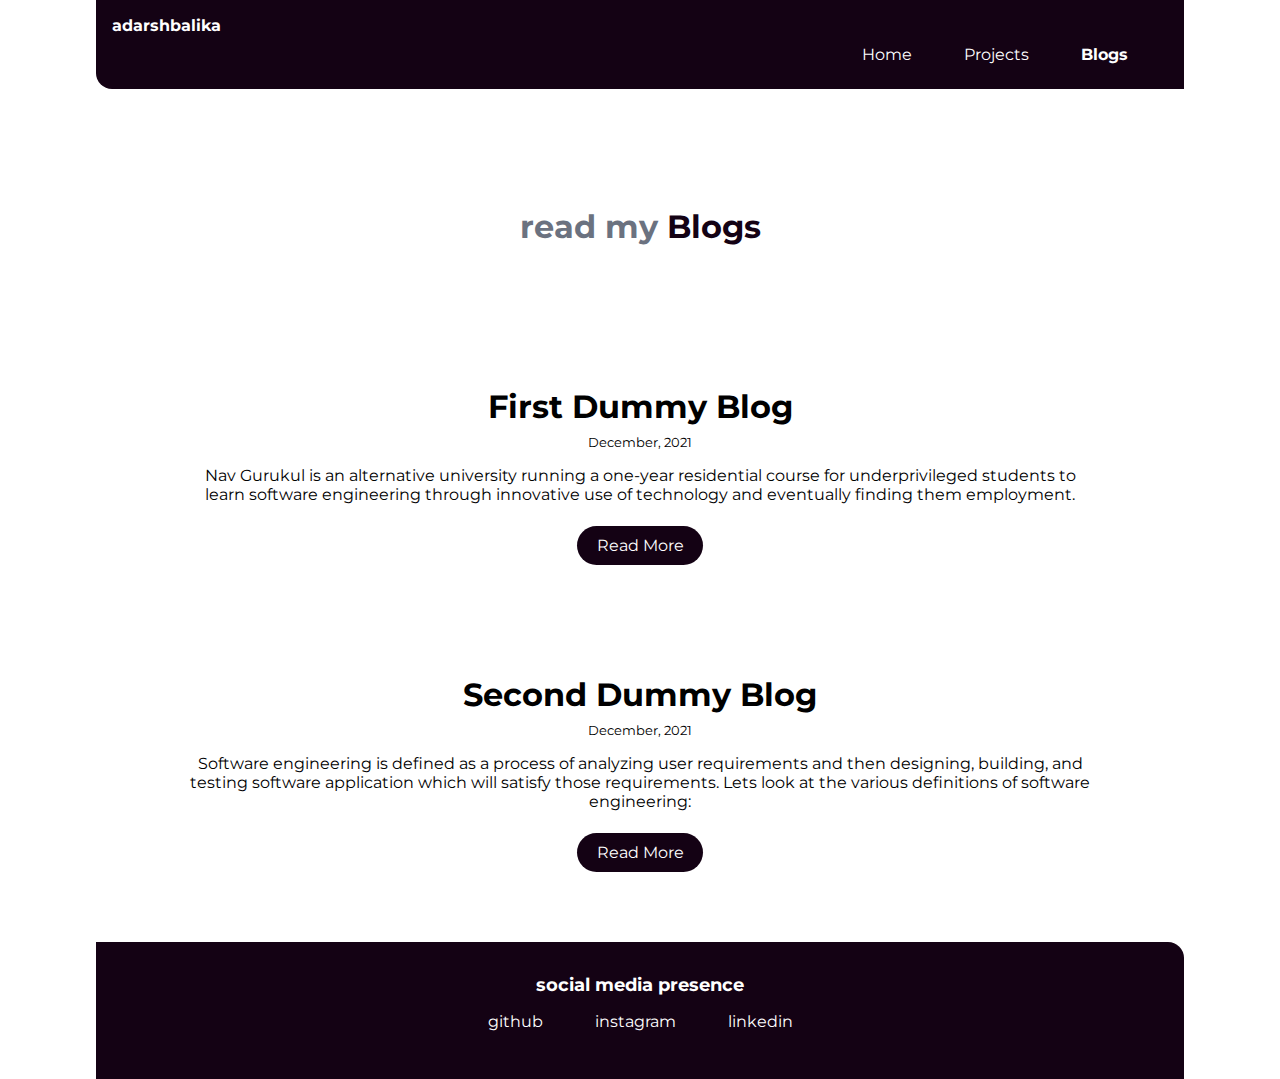
<file: blogs.html>
<html lang="en">
  <head>
    <meta charset="UTF-8" />
    <meta name="viewport" content="width=device-width, initial-scale=1.0" />
    <link href="styles.css" rel="stylesheet" />
    <title>blogs | adarshbalika</title>
  </head>
  <body>
    <nav class="navigation container">
      <div class="nav-brand"><a href="/">adarshbalika</a></div>
      <ul class="list-non-bullet nav-pills">
        <li class="list-item-inline">
          <a class="link" href="/">Home</a>
        </li>
        <li class="list-item-inline">
          <a class="link" href="projects.html">Projects</a>
        </li>
        <li class="list-item-inline">
          <a class="link link-active" href="blogs.html">Blogs</a>
        </li>
      </ul>
    </nav>

    <header class="hero">
      <h1 class="hero-heading">
        read my <span class="heading-inverted">Blogs</span>
      </h1>
    </header>

    <ul class="list-non-bullet">
      <li>
        <article class="showcase-list container container-center">
          <h1>First Dummy Blog </h1>
          <small>December, 2021</small>
          <p>
            Nav Gurukul is an alternative university running a 
            one-year residential course for underprivileged students
            to learn software engineering through innovative use of 
            technology and eventually finding them employment.
          </p>

          <a class="link link-primary" href="  ">Read More</a>
        </article>
      </li>

      <li>
        <article class="showcase-list container container-center">
          <h1>Second Dummy Blog</h1>
          <small>December, 2021</small>
          <p>
            Software engineering is defined as 
            a process of analyzing user requirements and then 
            designing, building, and testing software application 
            which will satisfy those requirements. Lets look at the
             various definitions of software engineering:
          </p>

          <a
            class="link link-primary"
            >Read More</a
          >
        </article>
      </li>
    </ul>

    <footer class="footer">
      <div class="footer-header">social media presence</div>
      <ul class="social-links list-non-bullet">
        <li class="list-item-inline">
          <a class="link" href="https://github.com/amla581?tab=repositories"> github </a>
        </li>
        <li class="list-item-inline">
          <a class="link" href="https://www.instagram.com/amlajaunsari/"> instagram </a>
        </li>
        <li class="list-item-inline">
          <a class="link" href="https://www.linkedin.com/feed/">linkedin
          </a>
        </li>
      </ul>
    </footer>
  </body>
</html>
</file>
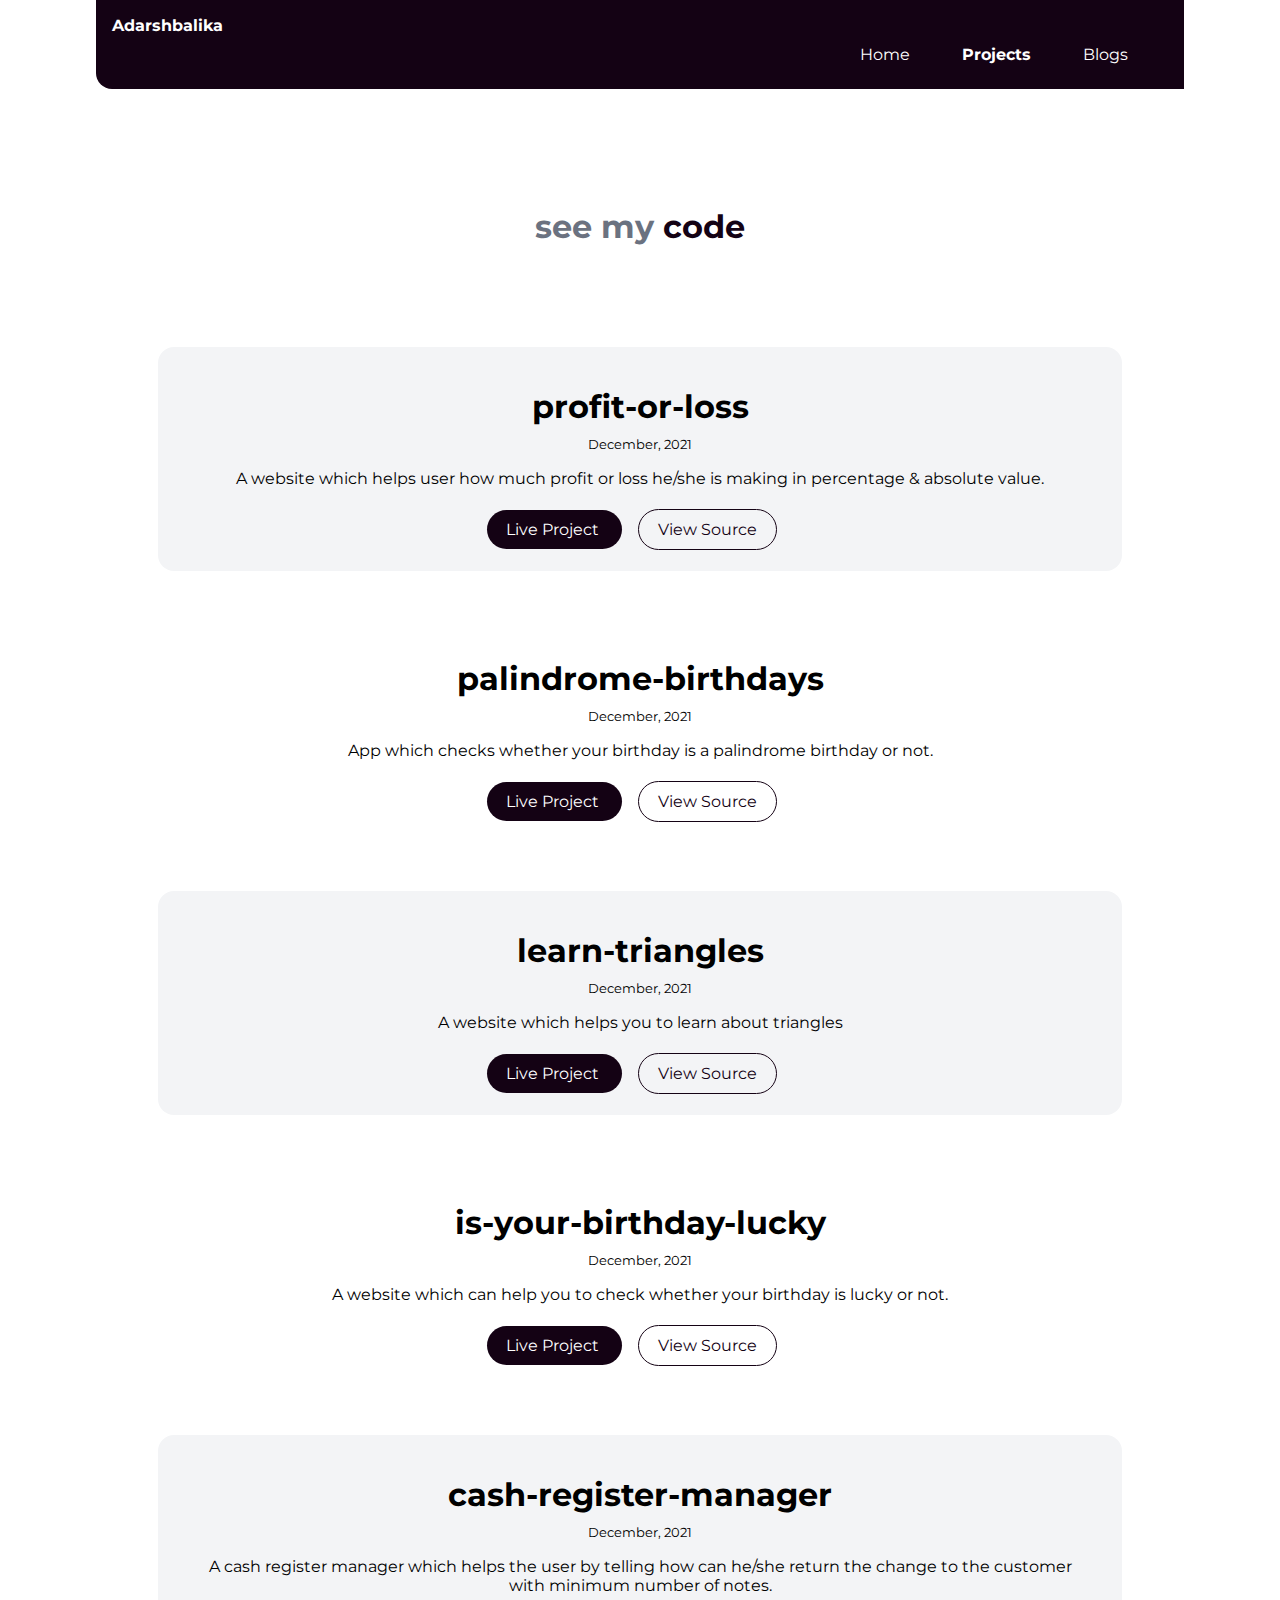
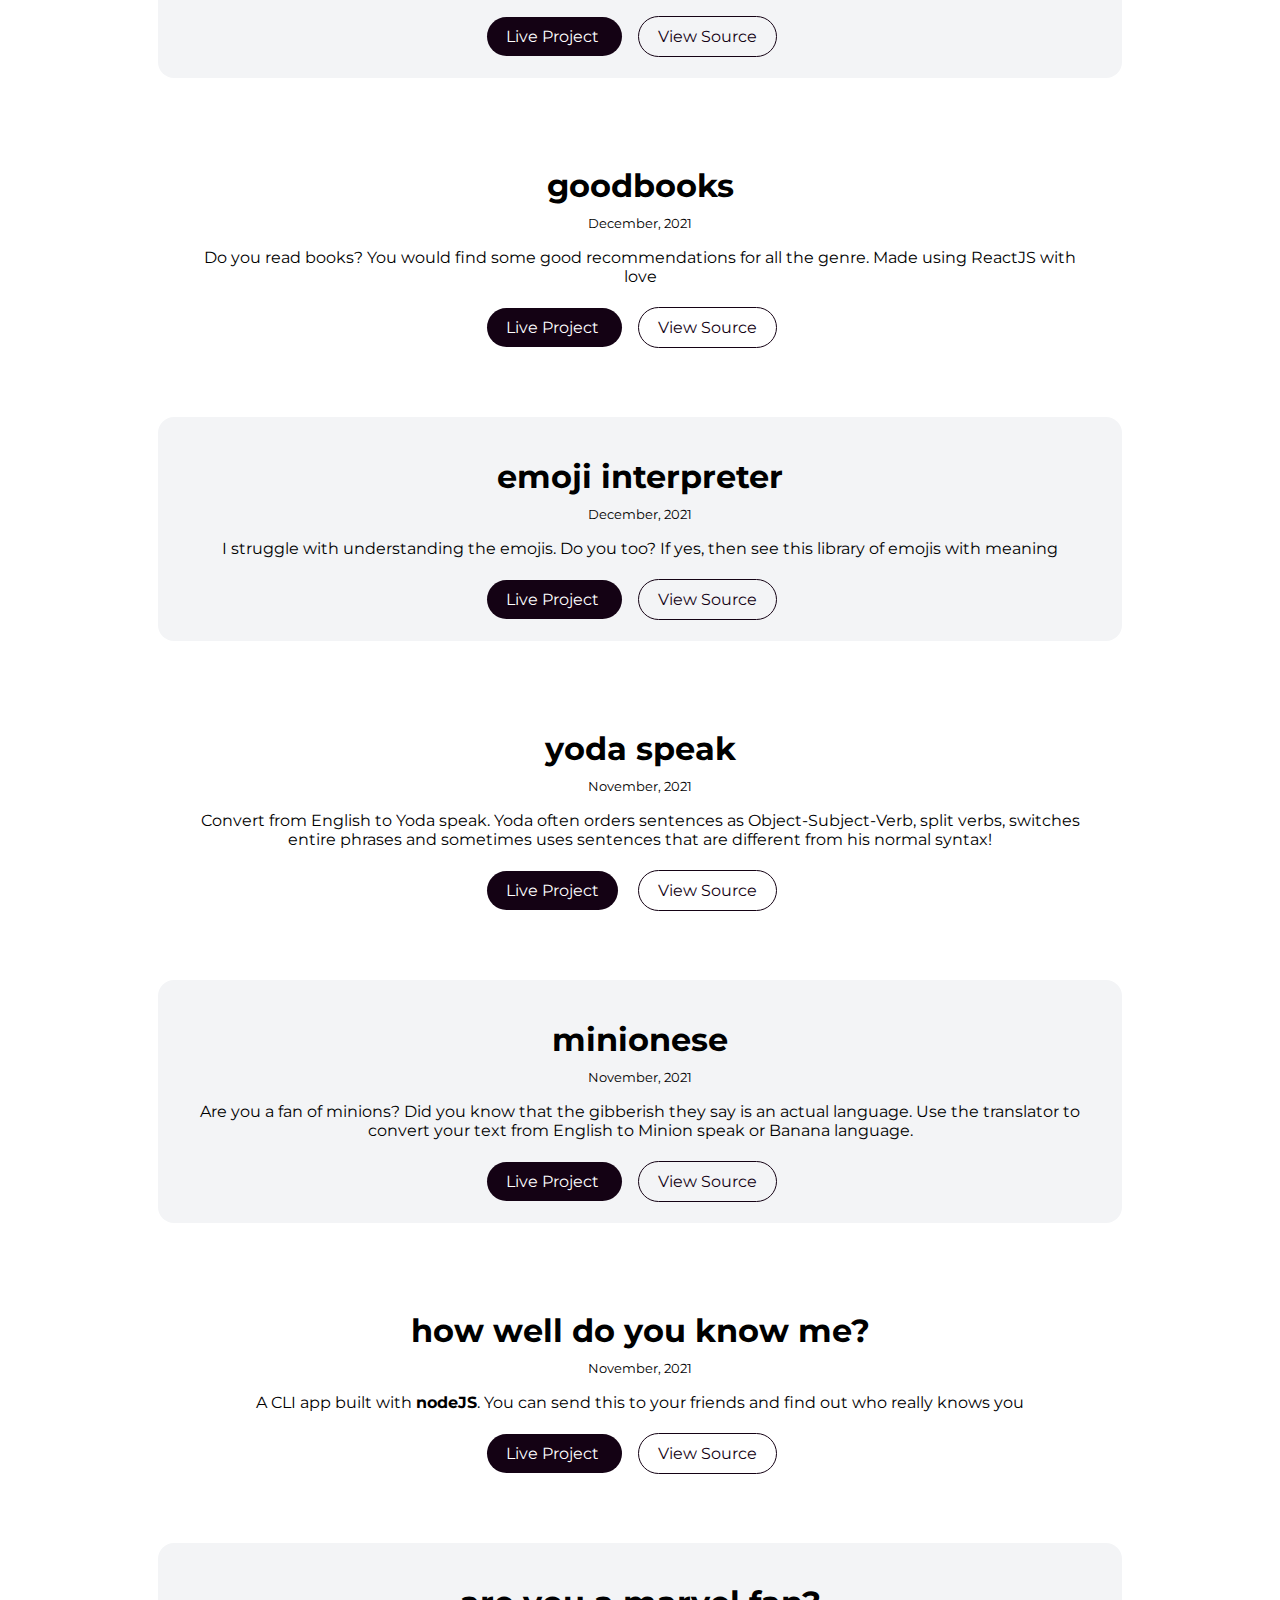
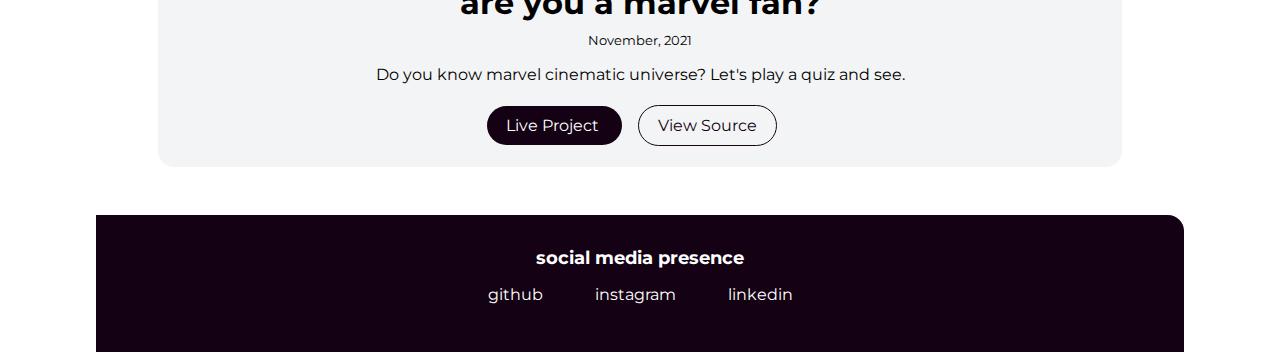
<file: projects.html>
<!DOCTYPE html>
<html lang="en">
  <head>
    <meta charset="UTF-8" />
    <meta name="viewport" content="width=device-width, initial-scale=1.0" />
    <link href="style.css" rel="stylesheet" />
    <link href="styles.css" rel="stylesheet" />

    <title>projects | Adarshbalika</title>
  </head>
  <body>
    <nav class="navigation container">
      <div class="nav-brand"><a href="/">Adarshbalika</a></div>
      <ul class="list-non-bullet nav-pills">
        <li class="list-item-inline">
          <a class="link" href="/">Home</a>
        </li>
        <li class="list-item-inline">
          <a class="link link-active" href="projects.html">Projects</a>
        </li>
        <li class="list-item-inline">
          <a class="link" href="blogs.html">Blogs</a>
        </li>
      </ul>
    </nav>

    <header class="hero">
      <h1 class="hero-heading">
        see my <span class="heading-inverted"> code</span>
      </h1>
    </header>

    <ul class="list-non-bullet">
      <li>
        <article class="showcase-list container container-center ow">
          <h1>profit-or-loss</h1>
          <small>December, 2021</small>
          <p>
            A website which helps user how much profit or loss he/she is making
            in percentage & absolute value.
          </p>

          <a
            class="link link-primary"
            href="https://amazing-jennings-1098f5.netlify.app/">Live Project
          </a>
          <a
            class="link link-secondary"
            href="https://github.com/amla581/NEOG-TASK-14">View Source
          </a>
        </article>
      </li>

      <li>
        <article class="showcase-list container container-center">
          <h1>palindrome-birthdays</h1>
          <small>December, 2021</small>
          <p>
            App which checks whether your birthday is a palindrome birthday or
            not.
          </p>

          <a
            class="link link-primary"
            href="https://kind-blackwell-1b643c.netlify.app/">Live Project
          </a>
          <a
            class="link link-secondary"
            href="https://github.com/amla581/NEOG-TASK-13">View Source
          </a>
        </article>
      </li>

      <li>
        <article class="showcase-list container container-center ow">
          <h1>learn-triangles</h1>
          <small>December, 2021</small>
          <p>A website which helps you to learn about triangles</p>

          <a
            class="link link-primary"
            href="https://wonderful-hypatia-cf5033.netlify.app/">Live Project
          </a>
          <a
            class="link link-secondary"
            href="https://github.com/amla581/TASK-12-NEOG">View Source
          </a>
        </article>
      </li>

      <li>
        <article class="showcase-list container container-center">
          <h1>is-your-birthday-lucky</h1>
          <small>December, 2021</small>
          <p>
            A website which can help you to check whether your birthday is lucky
            or not.
          </p>

          <a
            class="link link-primary"
            href="https://focused-curie-054466.netlify.app/">Live Project
          </a>
          <a
            class="link link-secondary"
            href="https://github.com/amla581/NEOG-TASK-11">View Source
            </a>
        </article>
      </li>

      <li>
        <article class="showcase-list container container-center ow">
          <h1>cash-register-manager</h1>
          <small>December, 2021</small>
          <p>
            A cash register manager which helps the user by telling how can
            he/she return the change to the customer with minimum number of
            notes.
          </p>

          <a
            class="link link-primary"
            href="https://hardcore-beaver-2d9c88.netlify.app/">Live Project
          </a>
          <a
            class="link link-secondary"
            href="https://github.com/amla581/NEOG-TASK-10">View Source
            </a>
        </article>
      </li>

      <li>
        <article class="showcase-list container container-center">
          <h1>goodbooks</h1>
          <small>December, 2021</small>
          <p>
            Do you read books? You would find some good recommendations for all
            the genre. Made using ReactJS with love
          </p>

          <a class="link link-primary" href="https://nervous-gates-5a7075.netlify.app/">Live Project

          </a>
          <a
            class="link link-secondary"
            href="https://github.com/amla581/NEOG-TASK-9">View Source
          </a>
        </article>
      </li>

      <li>
        <article class="showcase-list container container-center ow">
          <h1>emoji interpreter</h1>
          <small>December, 2021</small>
          <p>
            I struggle with understanding the emojis. Do you too? If yes, then
            see this library of emojis with meaning
          </p>

          <a class="link link-primary" href="https://github.com/amla581/neog_task8 ">Live Project
            </a>
          <a
            class="link link-secondary"
            href="https://github.com/amla581/neog_task8 ">View Source
            </a>
        </article>
      </li>

      <li>
        <article class="showcase-list container container-center">
          <h1>yoda speak</h1>
          <small>November, 2021</small>
          <p>
            Convert from English to Yoda speak. Yoda often orders sentences as
            Object-Subject-Verb, split verbs, switches entire phrases and
            sometimes uses sentences that are different from his normal syntax!
          </p>

          <a class="link link-primary" href="https://keen-perlman-1ce0b5.netlify.app/">Live Project</a>
          <a class="link link-secondary" href="https://github.com/amla581/NEOG-TASK-7">View Source</a>
        </article>
      </li>

      <li>
        <article class="showcase-list container container-center ow">
          <h1>minionese</h1>
          <small>November, 2021</small>
          <p>
            Are you a fan of minions? Did you know that the gibberish they say
            is an actual language. Use the translator to convert your text from
            English to Minion speak or Banana language.
          </p>

          <a
            class="link link-primary"
            href="https://wonderful-babbage-21ce65.netlify.app/">Live Project
          </a>
          <a
            class="link link-secondary"
            href="https://github.com/amla581/NEOG-TASK-6">View Source
          </a>
        </article>
      </li>

      <li>
        <article class="showcase-list container container-center">
          <h1>how well do you know me?</h1>
          <small>November, 2021</small>
          <p>
            A CLI app built with <strong>nodeJS</strong>. You can send this to
            your friends and find out who really knows you
          </p>

          <a
            class="link link-primary"
            href="https://replit.com/@amla12/gamejs#index.js">Live Project
          </a>
          <a
            class="link link-secondary"
            href="https://github.com/amla581/NEOG-TASK2">View Source
            </a>
        </article>
      </li>

      <li>
        <article class="showcase-list container container-center ow">
          <h1>are you a marvel fan?</h1>
          <small>November, 2021</small>
          <p>
            Do you know marvel cinematic universe? Let's play a quiz and see.
          </p>

          <a
            class="link link-primary"
            href="https://github.com/amla581/NEOG-TASK-1">Live Project
          </a>
          <a
            class="link link-secondary"
            href="https://github.com/amla581/NEOG-TASK-1">View Source
          </a>
        </article>
      </li>
    </ul>

    <footer class="footer">
      <div class="footer-header">social media presence</div>
      <ul class="social-links list-non-bullet">
        <li class="list-item-inline">
          <a class="link" href="https://github.com/amla581?tab=repositories"> github </a>
        </li>
        <li class="list-item-inline">
          <a class="link" href="https://www.instagram.com/amlajaunsari/"> instagram</a>
        </li>
        <li class="list-item-inline">
          <a class="link" href="https://www.linkedin.com/feed/">
            linkedin
          </a>
        </li>
      </ul>
    </footer>
  </body>
</html>
</file>
<file: styles.css>
@import url("https://fonts.googleapis.com/css2?family=Montserrat:wght@400;700&display=swap");

:root {
  --primary-color: #140214;
  --off-white: #f3f4f6;
  --dark-gray: #6b7280;
}

body {
  font-family: "Montserrat", sans-serif;
  margin: 0px auto;
  max-width: 85%;
  width: 100%;
}

hr {
  margin: 2rem 0rem;
}

/** spaces **/

.margin-md {
  margin: 2rem;
}

/** container **/
.container {
  padding: 0rem 1rem;
}

.container-center {
  max-width: 900px;
  width: 100%;
  margin: auto;
}

/** links **/
.link {
  box-sizing: border-box;
  text-decoration: none;
  padding: 0.5rem 1rem;
}

.link-primary {
  max-width: 140px;
  padding: 0.6rem 1.2rem;
  background-color: var(--primary-color);
  color: #fff;
  margin: 1rem auto;
  border-radius: 2rem;
}

.link-secondary {
  max-width: 140px;
  margin: 1rem;
  padding: 0.6rem 1.2rem;
  border-radius: 2rem;
  border: 1px solid var(--primary-color);
  color: var(--primary-color);
}

/** look into BEM naming convention for CSS **/

/** lists **/

.list-non-bullet {
  list-style: none;
  padding-inline-start: 0px;
}

.list-item-inline {
  display: inline;
  padding: 0rem 0.5rem;
}

/** navigation **/

.navigation {
  background-color: var(--primary-color);
  color: white;
  padding: 1rem;
  border-bottom-left-radius: 1rem;
}

.navigation .nav-brand {
  font-weight: bold;
}

.nav-brand a {
  text-decoration: none;
  color: inherit;
}

.navigation .nav-pills {
  text-align: right;
  margin: 0.6rem 1rem;
}

.navigation .link {
  color: white;
}

.navigation .link-active {
  font-weight: bold;
}

/** header **/

.hero {
  padding: 2rem;
  padding-top: 5rem;
}

.hero .hero-img {
  max-width: 80%;
  width: 550px;
  display: block;
  margin: auto;
}

.hero .hero-heading {
  text-align: center;
  padding-top: 1rem;
  color: var(--dark-gray);
}

.hero .hero-heading .heading-inverted {
  color: var(--primary-color);
}

/** sections **/

.section {
  padding: 2rem;
  margin: 2rem 0;
  border-radius: 1rem;
  text-align: center;
}

.section h1 {
  text-align: center;
}

.ow {
  background-color: var(--off-white);
}

/** footers **/

.footer {
  background-color: var(--primary-color);
  padding: 2rem 1rem;
  text-align: center;
  color: white;
  border-top-right-radius: 1rem;
}

.footer .link {
  color: white;
}

.footer .footer-header {
  font-weight: bold;
  font-size: large;
}

.footer ul {
  padding-inline-start: 0px;
}

/** projects **/
.showcase-list {
  /* padding: 2rem; */
  padding: 2rem;
  border-radius: 1rem;
  text-align: center;
  margin: 3rem auto;
}
.showcase-list h1 {
  margin: 0.5rem;
}

.showcase-list p {
  padding-bottom: 1rem;
}

/** blogs **/

.showcase-blog {
  padding-bottom: 6rem;
}

@media (max-width: 900px) {
  body {
    max-width: 95%;
    width: 100%;
  }

  .list-item-inline {
    display: inline;
    padding: 0rem;
  }

  .container-center {
    width: auto;
  }

  .link-primary {
    display: block;
  }
}
</file>
<file: style.css>
@import url("https://fonts.googleapis.com/css2?family=Montserrat:wght@400;700&display=swap");

:root {
  --primary-color: #140214;
  --off-white: #f3f4f6;
  --dark-gray: #6b7280;
}

body {
  font-family: "Montserrat", sans-serif;
  margin: 0px auto;
  max-width: 85%;
  width: 100%;
}

hr {
  margin: 2rem 0rem;
}

/** spaces **/

.margin-md {
  margin: 2rem;
}

/** container **/
.container {
  padding: 0rem 1rem;
}

.container-center {
  max-width: 900px;
  width: 100%;
  margin: auto;
}

/** links **/
.link {
  box-sizing: border-box;
  text-decoration: none;
  padding: 0.5rem 1rem;
}

.link-primary {
  max-width: 140px;
  padding: 0.6rem 1.2rem;
  background-color: var(--primary-color);
  color: #fff;
  margin: 1rem auto;
  border-radius: 2rem;
}

.link-secondary {
  max-width: 140px;
  margin: 1rem;
  padding: 0.6rem 1.2rem;
  border-radius: 2rem;
  border: 1px solid var(--primary-color);
  color: var(--primary-color);
}

/** look into BEM naming convention for CSS **/

/** lists **/

.list-non-bullet {
  list-style: none;
  padding-inline-start: 0px;
}

.list-item-inline {
  display: inline;
  padding: 0rem 0.5rem;
}

/** navigation **/

.navigation {
  background-color: var(--primary-color);
  color: white;
  padding: 1rem;
  border-bottom-left-radius: 1rem;
}

.navigation .nav-brand {
  font-weight: bold;
}

.nav-brand a {
  text-decoration: none;
  color: inherit;
}

.navigation .nav-pills {
  text-align: right;
  margin: 0.6rem 1rem;
}

.navigation .link {
  color: white;
}

.navigation .link-active {
  font-weight: bold;
}

/** header **/

.hero {
  padding: 2rem;
  padding-top: 5rem;
}

.hero .hero-img {
  max-width: 80%;
  width: 550px;
  display: block;
  margin: auto;
}

.hero .hero-heading {
  text-align: center;
  padding-top: 1rem;
  color: var(--dark-gray);
}

.hero .hero-heading .heading-inverted {
  color: var(--primary-color);
}

/** sections **/

.section {
  padding: 2rem;
  margin: 2rem 0;
  border-radius: 1rem;
  text-align: center;
}

.section h1 {
  text-align: center;
}

.ow {
  background-color: var(--off-white);
}

/** footers **/

.footer {
  background-color: var(--primary-color);
  padding: 2rem 1rem;
  text-align: center;
  color: white;
  border-top-right-radius: 1rem;
}

.footer .link {
  color: white;
}

.footer .footer-header {
  font-weight: bold;
  font-size: large;
}

.footer ul {
  padding-inline-start: 0px;
}

/** projects **/
.showcase-list {
  /* padding: 2rem; */
  padding: 2rem;
  border-radius: 1rem;
  text-align: center;
  margin: 3rem auto;
}
.showcase-list h1 {
  margin: 0.5rem;
}

.showcase-list p {
  padding-bottom: 1rem;
}

/** blogs **/

.showcase-blog {
  padding-bottom: 6rem;
}

@media (max-width: 900px) {
  body {
    max-width: 95%;
    width: 100%;
  }

  .list-item-inline {
    display: inline;
    padding: 0rem;
  }

  .container-center {
    width: auto;
  }

  .link-primary {
    display: block;
  }
}
</file>
